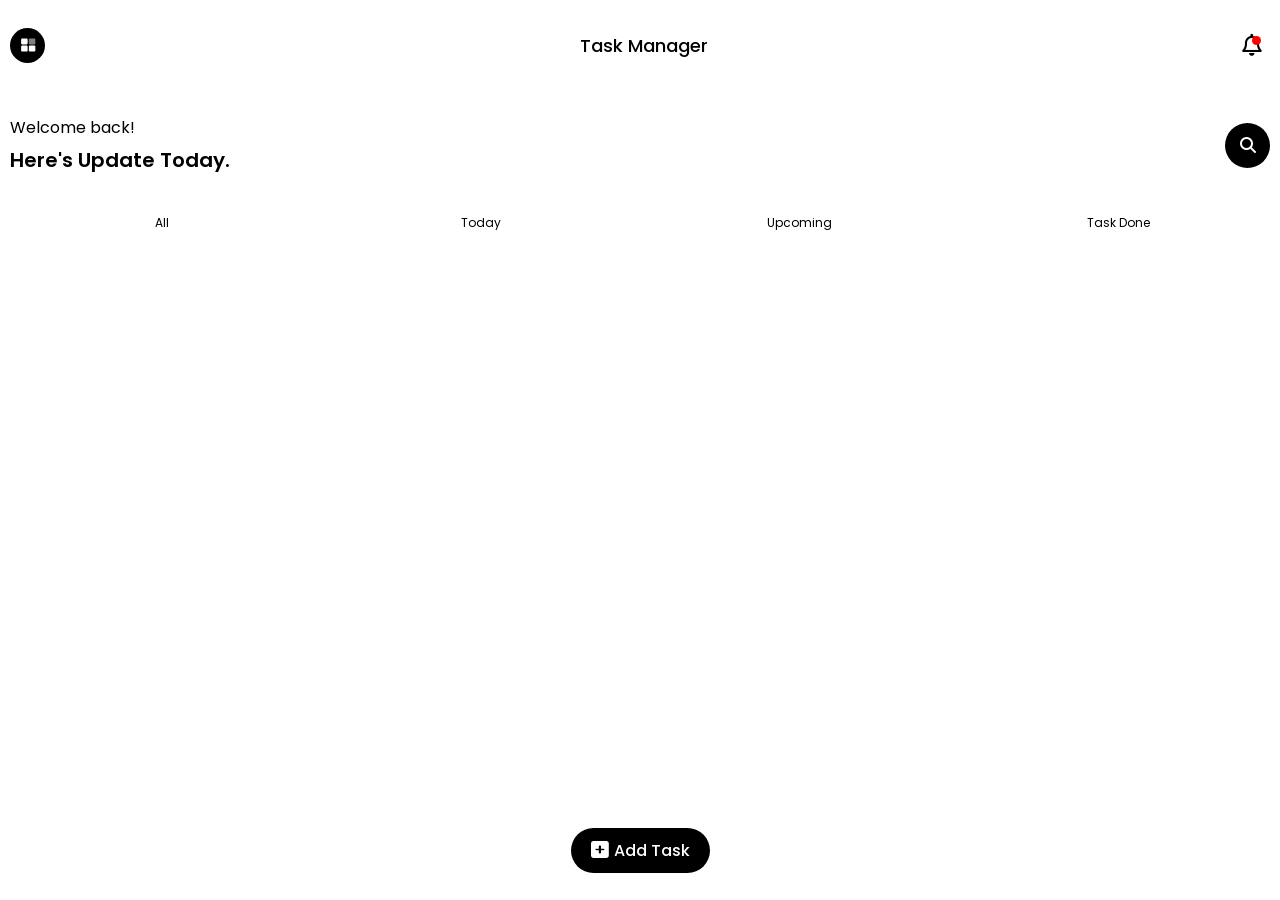
<file: Todo/index.html>
<!DOCTYPE html>
<html lang="en">

<head>
    <meta charset="UTF-8">
    <meta http-equiv="X-UA-Compatible" content="IE=edge">
    <meta name="viewport" content="width=device-width, initial-scale=1.0">
    <link rel="stylesheet" href="index.css">
    <link rel="stylesheet" href="https://cdnjs.cloudflare.com/ajax/libs/font-awesome/6.3.0/css/all.min.css"
        integrity="sha512-SzlrxWUlpfuzQ+pcUCosxcglQRNAq/DZjVsC0lE40xsADsfeQoEypE+enwcOiGjk/bSuGGKHEyjSoQ1zVisanQ=="
        crossorigin="anonymous" referrerpolicy="no-referrer" />
    <link rel="preconnect" href="https://fonts.googleapis.com">
    <link rel="preconnect" href="https://fonts.gstatic.com" crossorigin>
    <link
        href="https://fonts.googleapis.com/css2?family=Poppins:ital,wght@0,100;0,200;0,300;0,400;0,500;0,600;0,700;1,100;1,200;1,300;1,400;1,500&display=swap"
        rel="stylesheet">
    <title>Todo</title>
</head>

<body>
    <div class="container">
        <div id="head">
            <div id="grid-con">
                <svg enable-background="new 0 0 32 32" height="20px" id="Layer_1" version="1.1" viewBox="0 0 32 32"
                    width="20px" xml:space="preserve" xmlns="http://www.w3.org/2000/svg"
                    xmlns:xlink="http://www.w3.org/1999/xlink">
                    <g>
                        <path
                            d="M15.42,7.221c0-0.951-0.771-1.721-1.721-1.721H6.729c-0.951,0-1.721,0.771-1.721,1.721v6.103   c0,0.951,0.771,1.721,1.721,1.721h6.971c0.951,0,1.721-0.771,1.721-1.721V7.221z"
                            fill="#ffff" />
                        <path
                            d="M27.742,7.221c0-0.951-0.77-1.721-1.721-1.721h-6.971c-0.951,0-1.721,0.771-1.721,1.721v6.103   c0,0.951,0.77,1.721,1.721,1.721h6.971c0.951,0,1.721-0.771,1.721-1.721V7.221z"
                            fill="gray" />
                        <path
                            d="M15.42,18.676c0-0.951-0.771-1.721-1.721-1.721H6.729c-0.951,0-1.721,0.77-1.721,1.721v6.104   c0,0.95,0.771,1.721,1.721,1.721h6.971c0.951,0,1.721-0.771,1.721-1.721V18.676z"
                            fill="#ffff" />
                        <path
                            d="M27.742,18.676c0-0.951-0.77-1.721-1.721-1.721h-6.971c-0.951,0-1.721,0.77-1.721,1.721v6.104   c0,0.95,0.77,1.721,1.721,1.721h6.971c0.951,0,1.721-0.771,1.721-1.721V18.676z"
                            fill="#ffff" />
                    </g>
                </svg>
            </div>
            <h3>Task Manager</h3>
            <i class="fa-regular fa-bell"></i>
            <div id="red-dot"></div>
        </div>
        <div id="welcome">
            <div id="greeting">
                <p>Welcome back!</p>
                <p>Here's Update Today.</p>
            </div>
            <div id="search"> <i class="fa fa-search"> </i></div>
        </div>
        <div id="filters">
            <div class="">All</div>
            <div>Today</div>
            <div> Upcoming</div>
            <div>Task Done</div>
        </div>       
        <div id="task-con">
            
        </div>
        <div class="btn-con">
            <a href="add.html" id="add-btn">
                <i class="fa-solid fa-square-plus"></i> Add Task
            </a>
        </div>
    </div>
    <script src="script.js"></script>
</body>

</html>
</file>
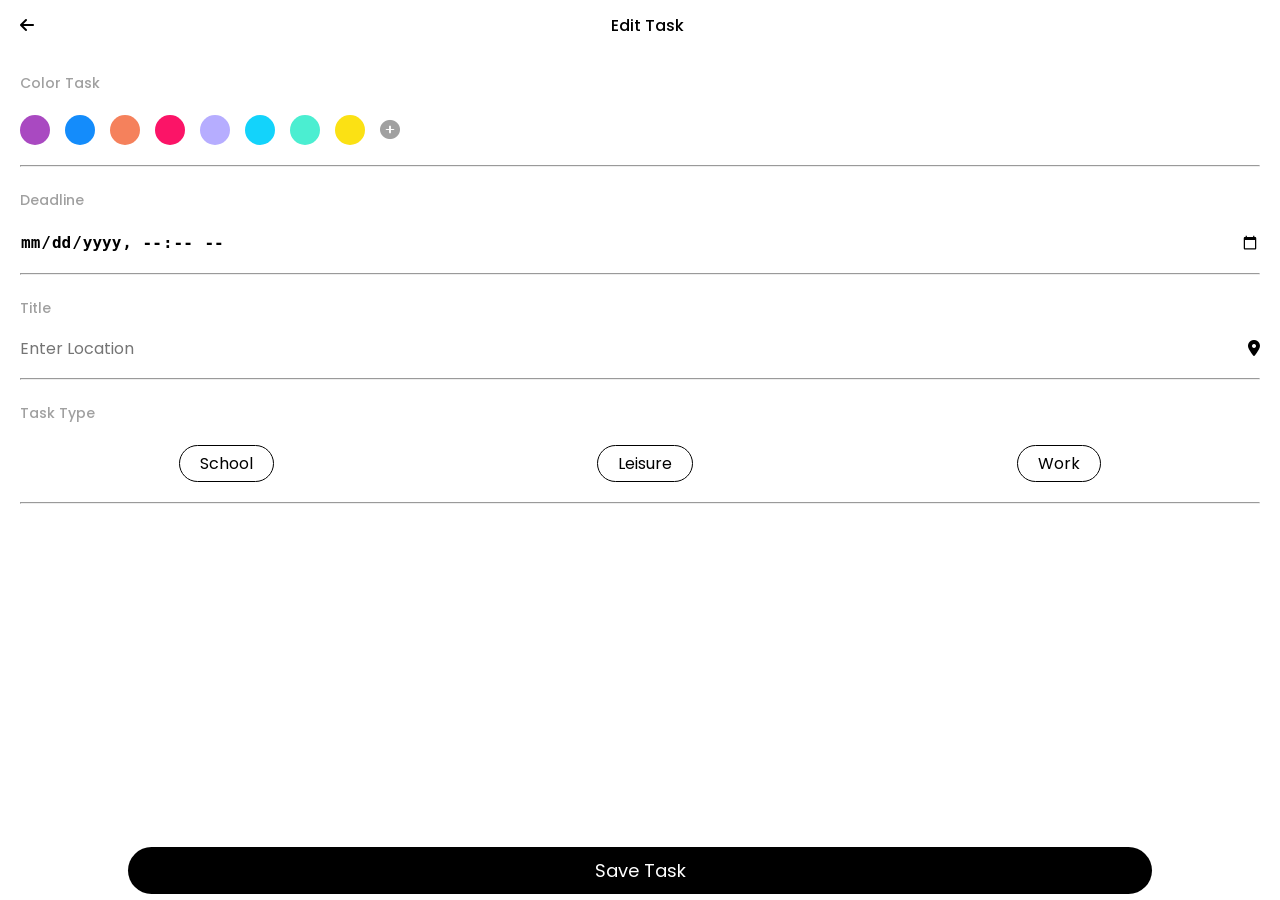
<file: Todo/add.html>
<!DOCTYPE html>
<html lang="en">

<head>
    <meta charset="UTF-8">
    <meta http-equiv="X-UA-Compatible" content="IE=edge">
    <meta name="viewport" content="width=device-width, initial-scale=1.0">
    <link rel="stylesheet" href="add.css">
    <link rel="stylesheet" href="https://cdnjs.cloudflare.com/ajax/libs/font-awesome/6.3.0/css/all.min.css"
        integrity="sha512-SzlrxWUlpfuzQ+pcUCosxcglQRNAq/DZjVsC0lE40xsADsfeQoEypE+enwcOiGjk/bSuGGKHEyjSoQ1zVisanQ=="
        crossorigin="anonymous" referrerpolicy="no-referrer" />
    <link rel="preconnect" href="https://fonts.googleapis.com">
    <link rel="preconnect" href="https://fonts.gstatic.com" crossorigin>
    <link
        href="https://fonts.googleapis.com/css2?family=Poppins:ital,wght@0,100;0,200;0,300;0,400;0,500;0,600;0,700;1,100;1,200;1,300;1,400;1,500&display=swap"
        rel="stylesheet">
    <title>Add Task</title>
</head>

<body>
    <div class="container">
        <div id="head">
            <i class="fa-solid fa-arrow-left"></i>
            <span>Edit Task</span>
        </div>
        <div id="inputs">
            <div class="input">
                <span class="label">Color Task</span>
                <div id="color-con">
                    <i id="add-color" class="fa-solid fa-circle-plus"></i>
                </div>
                <hr>
            </div>
            <div class="input">
                <span class="label">Deadline</span>
                <br>
                <input type="datetime-local" id="date-time">
                <hr>
            </div>
            <div class="input">
                <span class="label">Title</span>
                <div id="place">
                    <input id="title" type="text" placeholder="Enter Location">
                    <i class="fa-solid fa-location-dot"></i>
                </div>
                <hr>
            </div>
            <div class="input">
                <span class="label">Task Type</span>
                <div id="categories">
                </div>       
                <hr>
            </div>
            <div id="save">
                <div id="save-btn">Save Task</div>
            </div>
        </div>
    </div>
    <script src="script.js"></script>
    <script src="add.js"></script>
</body>

</html>
</file>
<file: Todo/index.css>
* {
    padding: 0;
    margin: 0;
    box-sizing: border-box;
}

.container {
    height: 100vh;
    display: flex;
    gap: 10px;
    flex-direction: column;
    font-family: 'Poppins', sans-serif;
    padding: 0 10px;
}

#head {
    flex-basis: 10%;
    display: flex;
    align-items: center;
}

#head>#grid-con {
    background-color: black;
    width: 35px;
    height: 35px;
    border-radius: 50%;
    display: flex;
    align-items: center;
    justify-content: center;
}

#head h3 {
    flex-grow: 1;
    text-align: center;
    font-weight: 500;
    font-size: 18px;
}

#head>i {
    font-size: 22px;
}

#welcome {
    flex-basis: 10%;
    display: flex;
    align-items: center;
}

#greeting {
    flex: 1;
}

#greeting p:nth-child(2) {
    font-weight: 600;
    font-size: 20px;
    margin-top: 5px;
}

#search {
    background-color: black;
    color: white;
    width: 45px;
    height: 45px;
    border-radius: 50%;
    display: flex;
    align-items: center;
    justify-content: center;

}

#task-con {
    flex: 1;
    display: flex;
    flex-direction: column;
    gap: 20px;
    overflow-y: auto;
}

.task-item {
    padding: 15px;
    border-radius: 15px;
    background-color: rgb(251 225 20);
    height: 150px;
    flex-shrink: 0;
    display: flex;
    gap: 5px;
}

#red-dot {
    background: red;
    border-radius: 100%;
    width: 9px;
    height: 9px;
    top: -5px;
    left: -9px;
    position: relative;
}

#filters {
    flex-basis: 5%;
    display: flex;
    overflow-x: auto;
    gap: 15px;
}

#filters div {
    flex-shrink: 0;
    color: black;
    border-radius: 15px;
    margin: auto;
    text-align: center;
    padding: 5px 0;
    flex: 1;
    transition: all .2s;
    cursor: pointer;
    font-size: 12px;
}

#filters div:hover,
#filters div.active {
    background-color: black;
    color: white;
}

.content {
    flex: 1;
    display: flex;
    flex-direction: column;
    gap: 20px;
}

.icons {
    display: flex;
    flex-direction: column;
    justify-content: space-between;
}

#hidden {
    display: none;
}

.pen {
    background: black;
    color: white;
    border-radius: 5px;
    font-size: 12px;
    display: flex;
    align-items: center;
    justify-content: center;
    height: 20px;
    width: 20px;
}

.circle {
    font-size: 20px;
}

.categories {
    display: flex;
    gap: 10px;
}

.categories div {
    border: 1px solid gray;
    border-radius: 15px;
    text-align: center;
    padding: 5px 10px;
    font-size: 10px;
}

.task-title {
    font-weight: 600;
}

.date,
.time {
    color: rgba(0, 0, 0, 0.674);
    font-size: 12px;
    font-weight: 600;
}

.date span,
.time span {
    margin-left: 5px;
}

.time {
    margin-top: 3px;
}

.btn-con {
    position: fixed;
    width: 100vw;
    height: 100px;
    bottom: 0;
    left: 0;
    display: flex;
    justify-content: center;
    align-items: center;
    background: rgb(255,255,255);
background: linear-gradient(180deg, rgba(255,255,255,0.09585084033613445) 35%, rgba(255,255,255,1) 100%);
}

#add-btn {
    padding: 10px 20px;
    border-radius: 25px;
    color: white;
    font-weight: 500;
    display: flex;
    align-items: center;
    background: black;
    transition: all .3s;
    cursor: pointer;
    text-decoration: none;
}

#add-btn:hover{
    color: black;
    background-color: white;
}
#add-btn i{
    margin-right: 5px;
    font-size: 20px;
}
</file>
<file: Todo/add.css>
* {
    padding: 0;
    margin: 0;
    box-sizing: border-box;
}

.container {
    height: 100vh;
    font-family: 'Poppins', sans-serif;
    padding: 0 20px;
}

#head{
    display: flex;
    height: 50px;
    align-items: center;
}

#head span{
    flex: 1;
    text-align: center;
    font-weight: 500;
}

#inputs{
    margin-top: 20px;
}

#inputs{
    display: flex;
    gap: 20px;
    flex-direction: column;
   
}

#color-con{
    display: flex;
    margin: 20px 0;
    align-items: center;
    overflow-x: auto;
    gap: 15px;
}

.color{
    flex-shrink: 0;
    background: purple;
    border-radius: 50%;
    height: 30px;
    width: 30px;
    cursor: pointer;
}

.color#active{
    border: 2px solid black;
}

#add-color{
   color: rgb(160 160 160);
   font-size: 20px;
}

#inputs>div>.label{
    font-size: 14px;
    color: rgb(160 160 160);
    font-weight: 500;
}

#date-time{
    width: 100%;
    border: none;
    outline: none;
    margin: 20px 0;
    font-weight: 600;
    font-size: 16px;
}

#place{
    margin: 20px 0;
    display: flex;
}

#place input::placeholder{
    font-family: 'Poppins', sans-serif;
    font-weight: 400;
}

#place input{
    flex: 1;
    border: none;
    outline: none;
    font-weight: 600;
    font-size: 16px;
}

#categories {
    margin: 20px 0;
    display: flex;
    gap: 5px;
    overflow-x: auto;
}

.category {
    flex-shrink: 0;
    color: black;
    border-radius: 20px;
    border: 1px solid black;
    margin: auto;
    text-align: center;
    padding: 5px 20px;
    transition: all .2s;
    cursor: pointer;
    font-size: 16px;
}

.category:hover,
.category.active {
    background-color: black;
    color: white;
}

#save{
    position: fixed;
    width: 100vw;
    display: flex;
    bottom: 0;
    left: 0;
    justify-content: center;
    align-items: center;
    height: 60px;
}

#save-btn{
    border-radius: 45px;
    text-align: center;
    width: 80%;
    padding: 10px 0;
    background-color: black;
    color: white;
    font: 500;
    font-size: 18px;
    transition: all .2s;
}

#save-btn:hover{
    border: 1px solid black;
    background-color: white;
    color: black;
}
</file>
